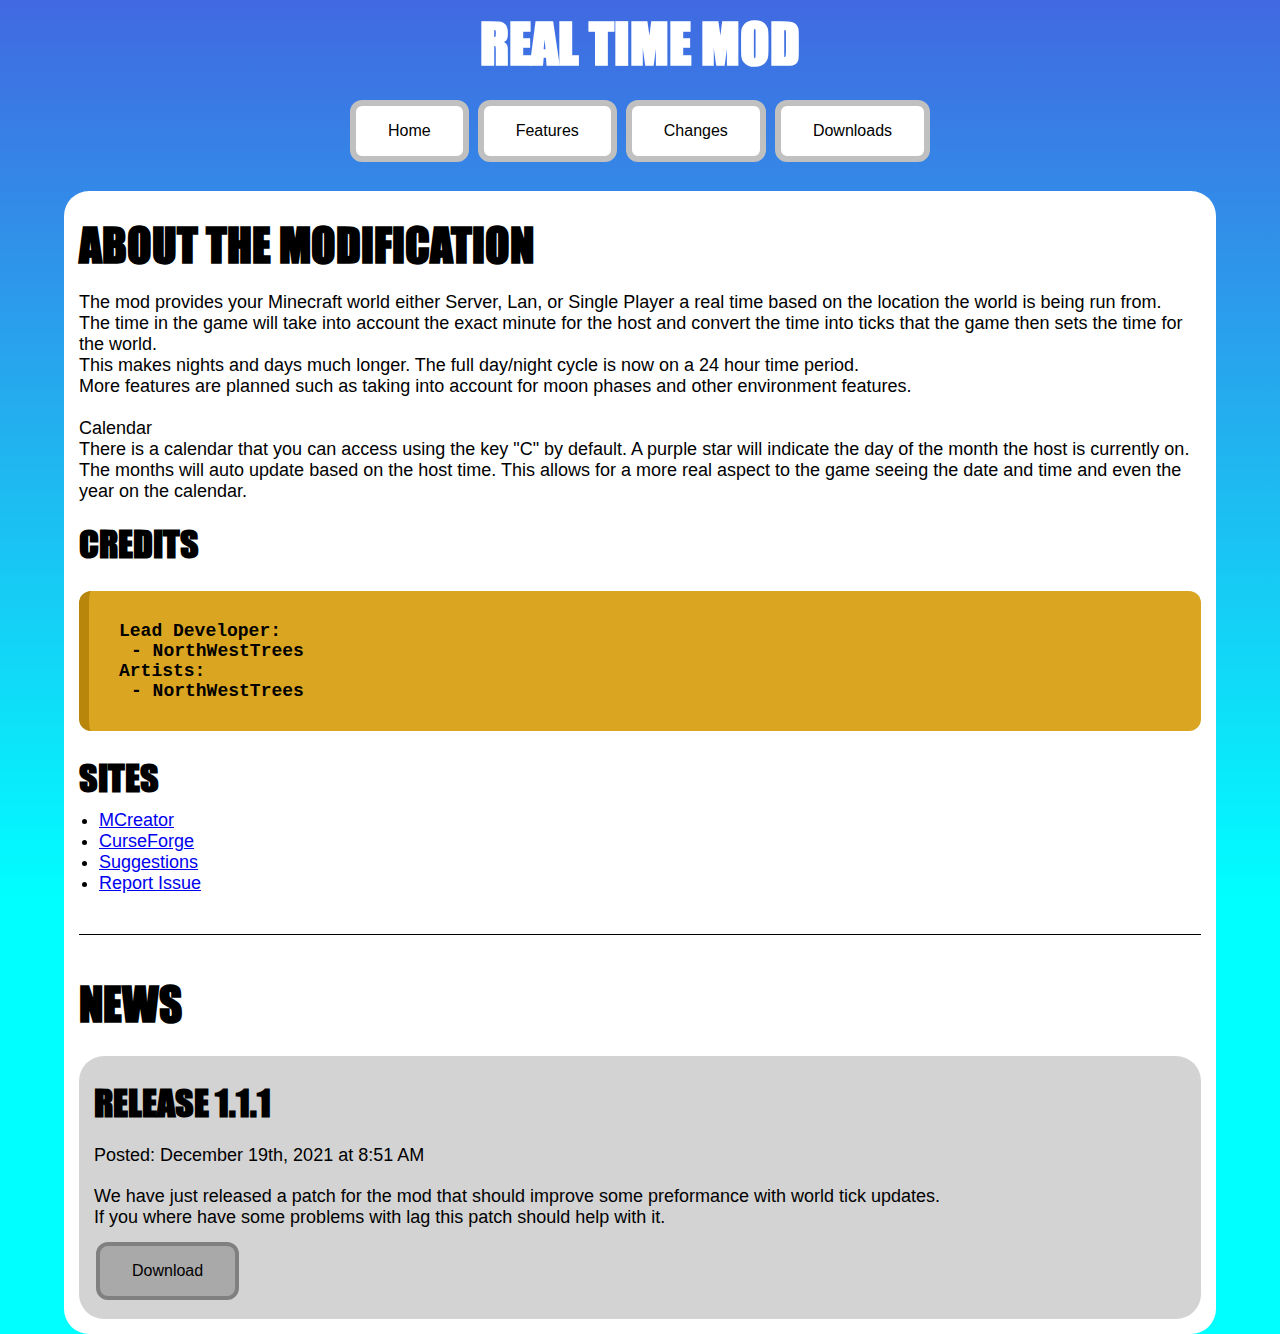
<file: index.html>
<!DOCTYPE html>
<html>
<head><link rel="stylesheet" href="styles/styles.css"></head>
<body>
<!-- Header -->
<h1 class="align-center">REAL TIME MOD</h1>
<p class="align-center">
  <a href="index.html"><button class="button button-style">Home</button></a>
  <a href="features.html"><button class="button button-style">Features</button></a>
  <a href="changes.html"><button class="button button-style">Changes</button></a>
  <a href="downloads.html"><button class="button button-style">Downloads</button></a>
</p>

<!-- Main -->
<div class="box">
<h2>ABOUT THE MODIFICATION</h2>

<p>
The mod provides your Minecraft world either Server, Lan, or Single Player a real time based on the location the world is being run from.<br>
The time in the game will take into account the exact minute for the host and convert the time into ticks that the game then sets the time for the world.<br>
This makes nights and days much longer. The full day/night cycle is now on a 24 hour time period.<br>
More features are planned such as taking into account for moon phases and other environment features.<br>
<br>
Calendar<br>
There is a calendar that you can access using the key "C" by default. A purple star will indicate the day of the month the host is currently on.<br>
The months will auto update based on the host time. This allows for a more real aspect to the game seeing the date and time and even the year on the calendar.
</p>

<h3>CREDITS</h3>
<p class="comment">
Lead Developer: <br>
<indent>-</indent> NorthWestTrees<br>
Artists: <br>
<indent>-</indent> NorthWestTrees
</p>

<h3>SITES</h3>
<ul>
  <li><a href="https://mcreator.net/modification/82144/real-time-mod">MCreator</a></li>
  <li><a href="https://www.curseforge.com/minecraft/mc-mods/real-time-mod">CurseForge</a></li>
  <li><a href="https://github.com/real-time-mod/real-time-mod/discussions/categories/ideas">Suggestions</a></li>
  <li><a href="https://github.com/real-time-mod/real-time-mod/issues/new/choose">Report Issue</a></li>
</ul>

<p><div class="innerline-light"></div></p>
<h2>NEWS</h2>

<div class="box2">
<h3>RELEASE 1.1.1</h3>
<p>Posted: December 19th, 2021 at 8:51 AM</p>
<p>
We have just released a patch for the mod that should improve some preformance with world tick updates.<br>
If you where have some problems with lag this patch should help with it.
</p>
<a href="downloads.html"><button class="button button-style">Download</button></a>
</div>

</div>
</body>
</html>
</file>
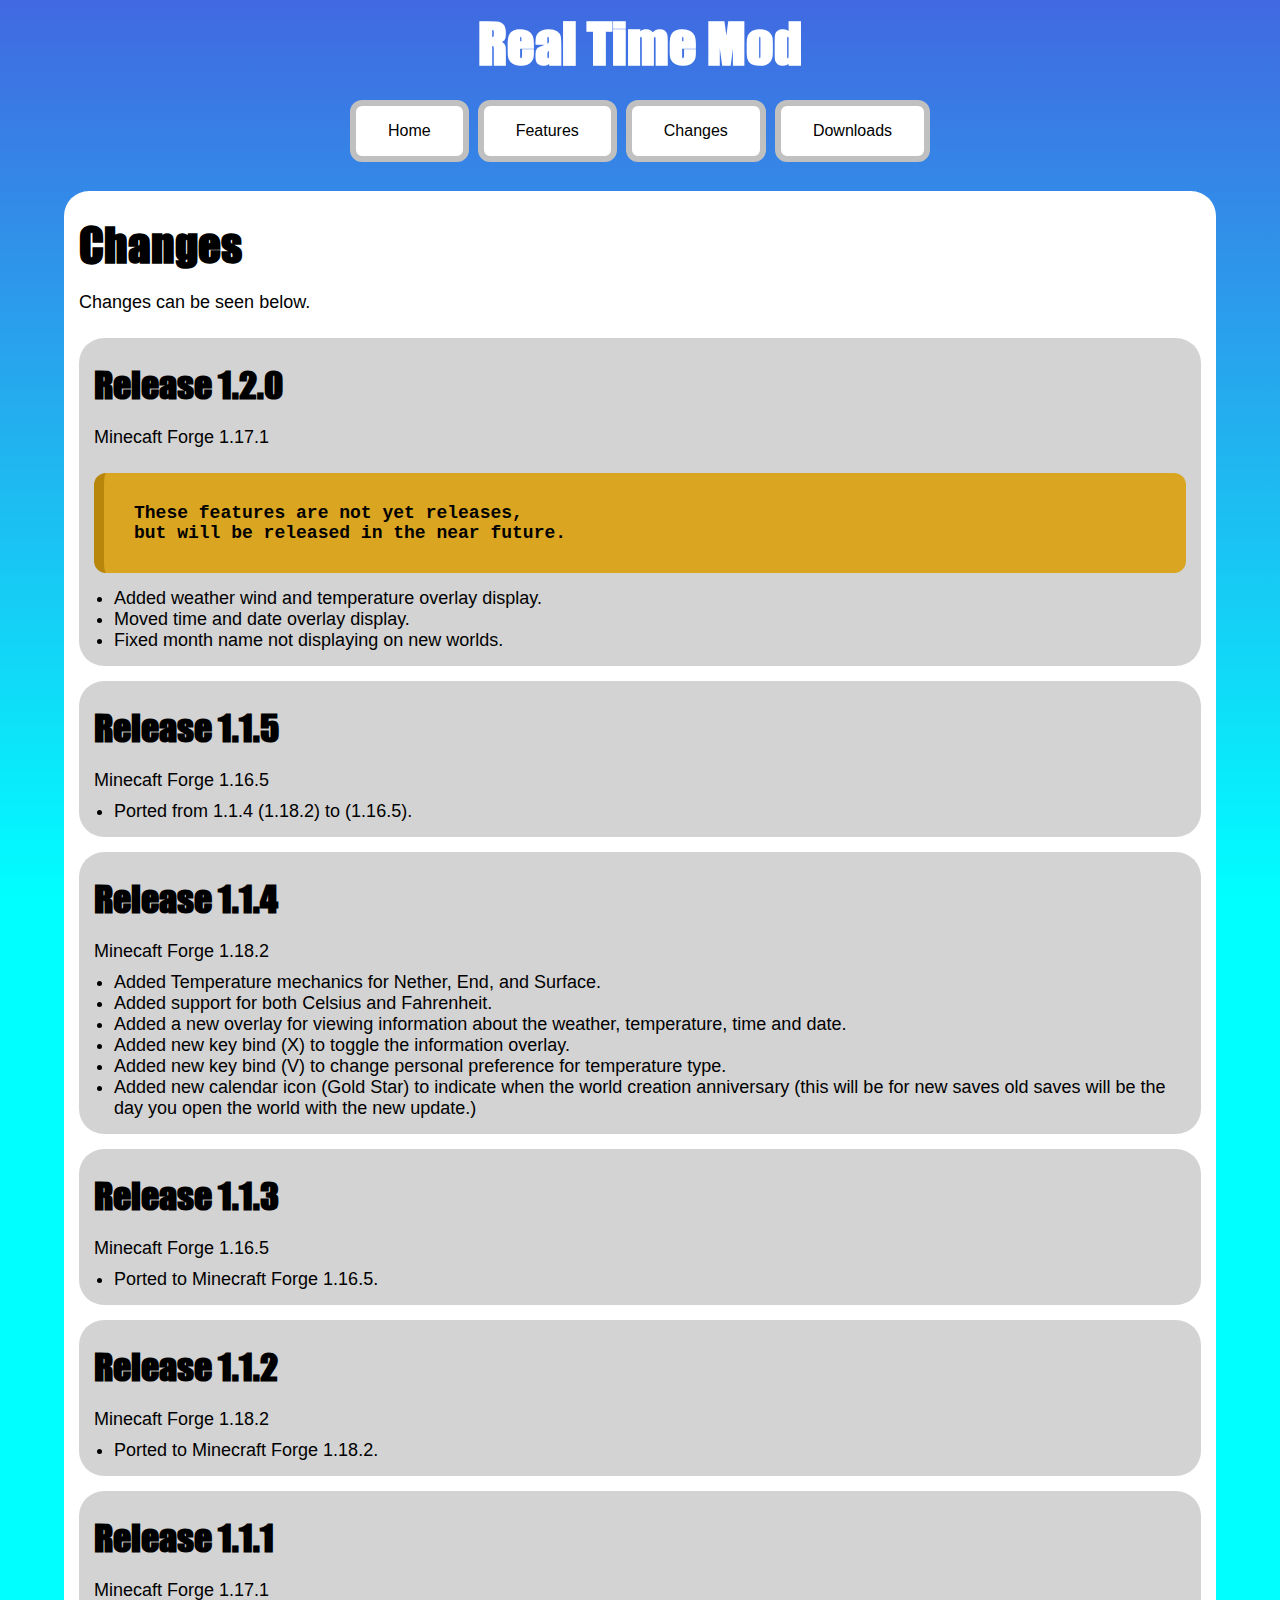
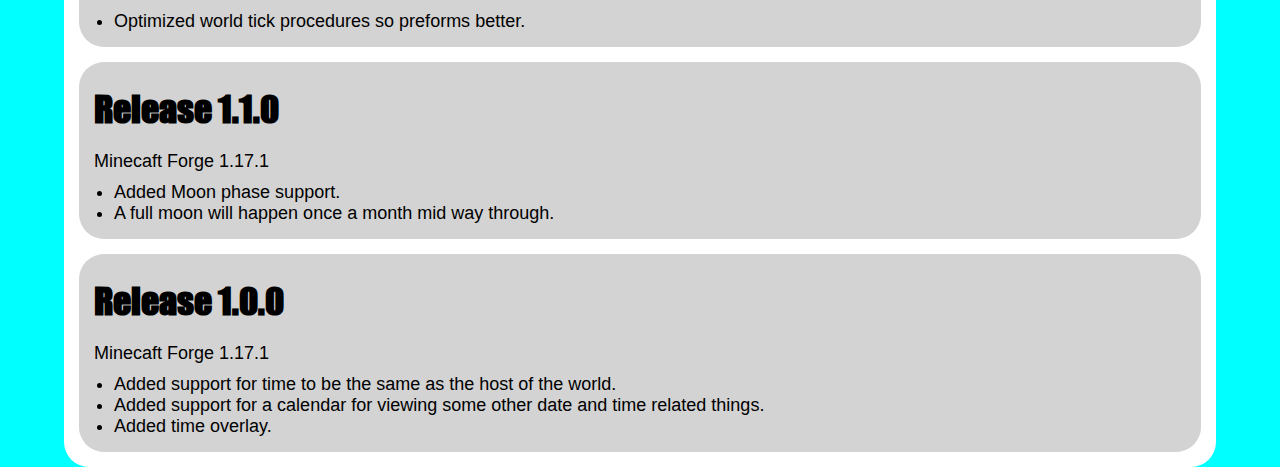
<file: changes.html>
<!DOCTYPE html>
<html>
<head><link rel="stylesheet" href="styles/styles.css"></head>
<body>
<!-- Header -->
<h1 class="align-center">Real Time Mod</h1>
<p class="align-center">
  <a href="index.html"><button class="button button-style">Home</button></a>
  <a href="features.html"><button class="button button-style">Features</button></a>
  <a href="changes.html"><button class="button button-style">Changes</button></a>
  <a href="downloads.html"><button class="button button-style">Downloads</button></a>
</p>

<!-- Main -->
<div class="box">
<h2>Changes</h2>
<p>Changes can be seen below.</p>

<div class="box2">
<h3>Release 1.2.0</h3>
<p>Minecaft Forge 1.17.1</p>
<p class="comment">These features are not yet releases,<br>but will be released in the near future.</p>
<ul>
  <li>Added weather wind and temperature overlay display.</li>
  <li>Moved time and date overlay display.</li>
  <li>Fixed month name not displaying on new worlds.</li>
</ul>
</div>

<div class="box2">
<h3>Release 1.1.5</h3>
<p>Minecaft Forge 1.16.5</p>
<ul>
  <li>Ported from 1.1.4 (1.18.2) to (1.16.5).</li>
</ul>
</div>
  
<div class="box2">
<h3>Release 1.1.4</h3>
<p>Minecaft Forge 1.18.2</p>
<ul>
  <li>Added Temperature mechanics for Nether, End, and Surface.</li>
  <li>Added support for both Celsius and Fahrenheit.</li>
  <li>Added a new overlay for viewing information about the weather, temperature, time and date.</li>
  <li>Added new key bind (X) to toggle the information overlay.</li>
  <li>Added new key bind (V) to change personal preference for temperature type.</li>
  <li>Added new calendar icon (Gold Star) to indicate when the world creation anniversary (this will be for new saves old saves will be the day you open the world with the new update.)</li>
</ul>
</div>
  
<div class="box2">
<h3>Release 1.1.3</h3>
<p>Minecaft Forge 1.16.5</p>
<ul>
  <li>Ported to Minecraft Forge 1.16.5.</li>
</ul>
</div>
  
<div class="box2">
<h3>Release 1.1.2</h3>
<p>Minecaft Forge 1.18.2</p>
<ul>
  <li>Ported to Minecraft Forge 1.18.2.</li>
</ul>
</div>
  
<div class="box2">
<h3>Release 1.1.1</h3>
<p>Minecaft Forge 1.17.1</p>
<ul>
  <li>Optimized world tick procedures so preforms better.</li>
</ul>
</div>

<div class="box2">
<h3>Release 1.1.0</h3>
<p>Minecaft Forge 1.17.1</p>
<ul>
  <li>Added Moon phase support.</li>
  <li>A full moon will happen once a month mid way through.</li>
</ul>
</div>

<div class="box2">
<h3>Release 1.0.0</h3>
<p>Minecaft Forge 1.17.1</p>
<ul>
  <li>Added support for time to be the same as the host of the world.</li>
  <li>Added support for a calendar for viewing some other date and time related things.</li>
  <li>Added time overlay.</li>
</ul>
</div>

</div>
</body>
</html>
</file>
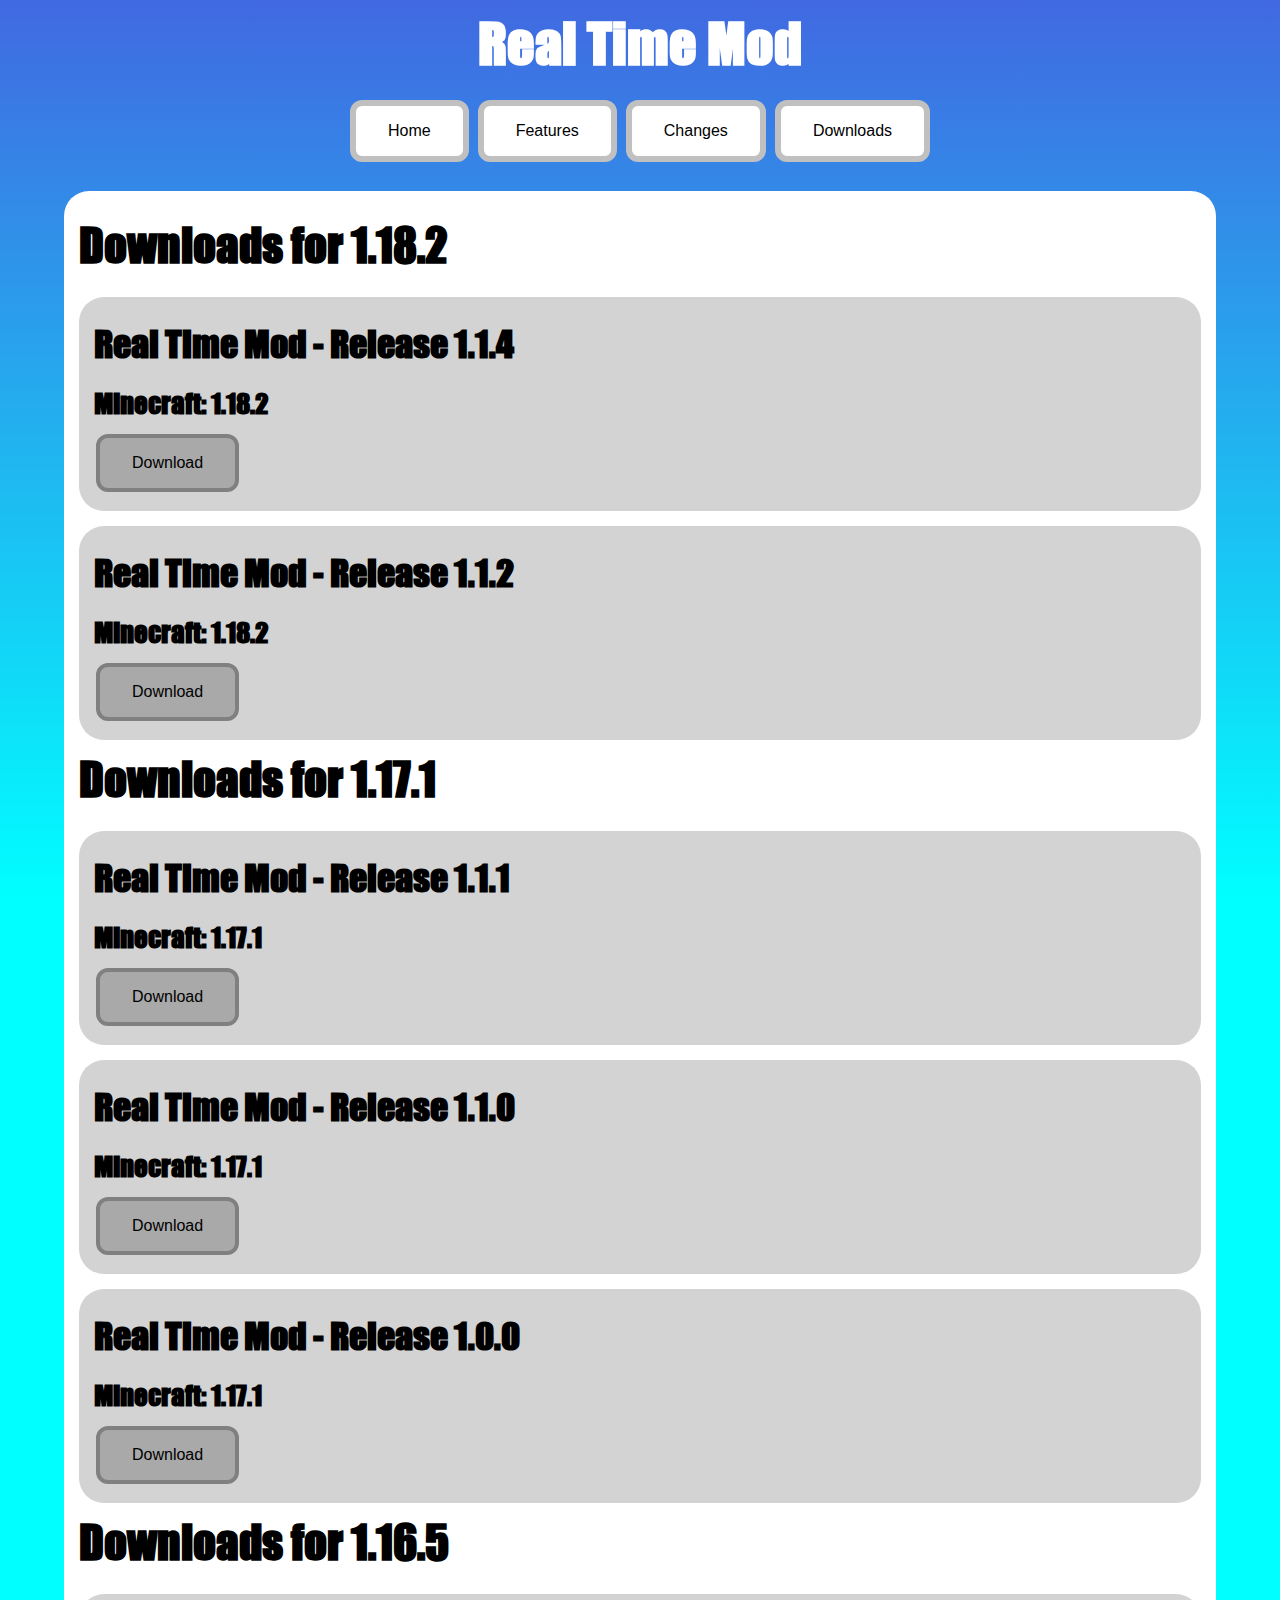
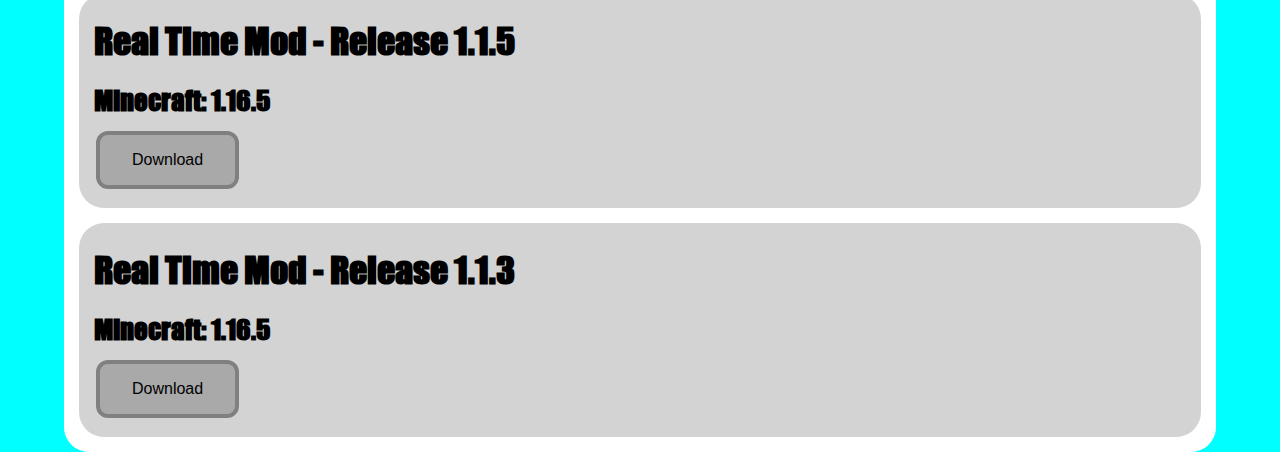
<file: downloads.html>
<!DOCTYPE html>
<html>
<head><link rel="stylesheet" href="styles/styles.css"></head>
<body>
<!-- Header -->
<h1 class="align-center">Real Time Mod</h1>
<p class="align-center">
  <a href="index.html"><button class="button button-style">Home</button></a>
  <a href="features.html"><button class="button button-style">Features</button></a>
  <a href="changes.html"><button class="button button-style">Changes</button></a>
  <a href="downloads.html"><button class="button button-style">Downloads</button></a>
</p>

<!-- Main -->
<div class="box">

<!-- DOWNLOADS FOR 1.18.2 -->
<h2>Downloads for 1.18.2</h2>

<div class="box2">
<h3>Real Time Mod - Release 1.1.4</h3>
<h4>Minecraft: 1.18.2</h4>
<a href="https://github.com/real-time-mod/real-time-mod.github.io/raw/main/downloads/1.0.0/RealTimeMod_1.1.4_for_1.18.2.zip"><button class="button button-style">Download</button></a>
</div>

<div class="box2">
<h3>Real Time Mod - Release 1.1.2</h3>
<h4>Minecraft: 1.18.2</h4>
<a href="https://github.com/real-time-mod/real-time-mod.github.io/raw/main/downloads/1.0.0/RealTimeMod_1.1.2_for_1.18.2.zip"><button class="button button-style">Download</button></a>
</div>

<!-- DOWNLOADS FOR 1.17.1 -->
<h2>Downloads for 1.17.1</h2>

<div class="box2">
<h3>Real Time Mod - Release 1.1.1</h3>
<h4>Minecraft: 1.17.1</h4>
<a href="https://github.com/real-time-mod/real-time-mod.github.io/raw/main/downloads/1.0.0/RealTimeMod_1.1.1_for_1.17.1.zip"><button class="button button-style">Download</button></a>
</div>

<div class="box2">
<h3>Real Time Mod - Release 1.1.0</h3>
<h4>Minecraft: 1.17.1</h4>
<a href="https://github.com/real-time-mod/real-time-mod.github.io/raw/main/downloads/1.0.0/RealTimeMod_1.1.0_for_1.17.1.zip"><button class="button button-style">Download</button></a>
</div>

<div class="box2">
<h3>Real Time Mod - Release 1.0.0</h3>
<h4>Minecraft: 1.17.1</h4>
<a href="https://github.com/real-time-mod/real-time-mod.github.io/raw/main/downloads/1.0.0/RealTimeMod_1.0.0_for_1.17.1.zip"><button class="button button-style">Download</button></a>
</div>

<!-- DOWNLOADS FOR 1.16.5 -->
<h2>Downloads for 1.16.5</h2>

<div class="box2">
<h3>Real Time Mod - Release 1.1.5</h3>
<h4>Minecraft: 1.16.5</h4>
<a href="https://github.com/real-time-mod/real-time-mod.github.io/raw/main/downloads/1.0.0/RealTimeMod_1.1.5_for_1.16.5.zip"><button class="button button-style">Download</button></a>
</div>

<div class="box2">
<h3>Real Time Mod - Release 1.1.3</h3>
<h4>Minecraft: 1.16.5</h4>
<a href="https://github.com/real-time-mod/real-time-mod.github.io/raw/main/downloads/1.0.0/RealTimeMod_1.1.3_for_1.16.5.zip"><button class="button button-style">Download</button></a>
</div>

</div>
</body>
</html>
</file>
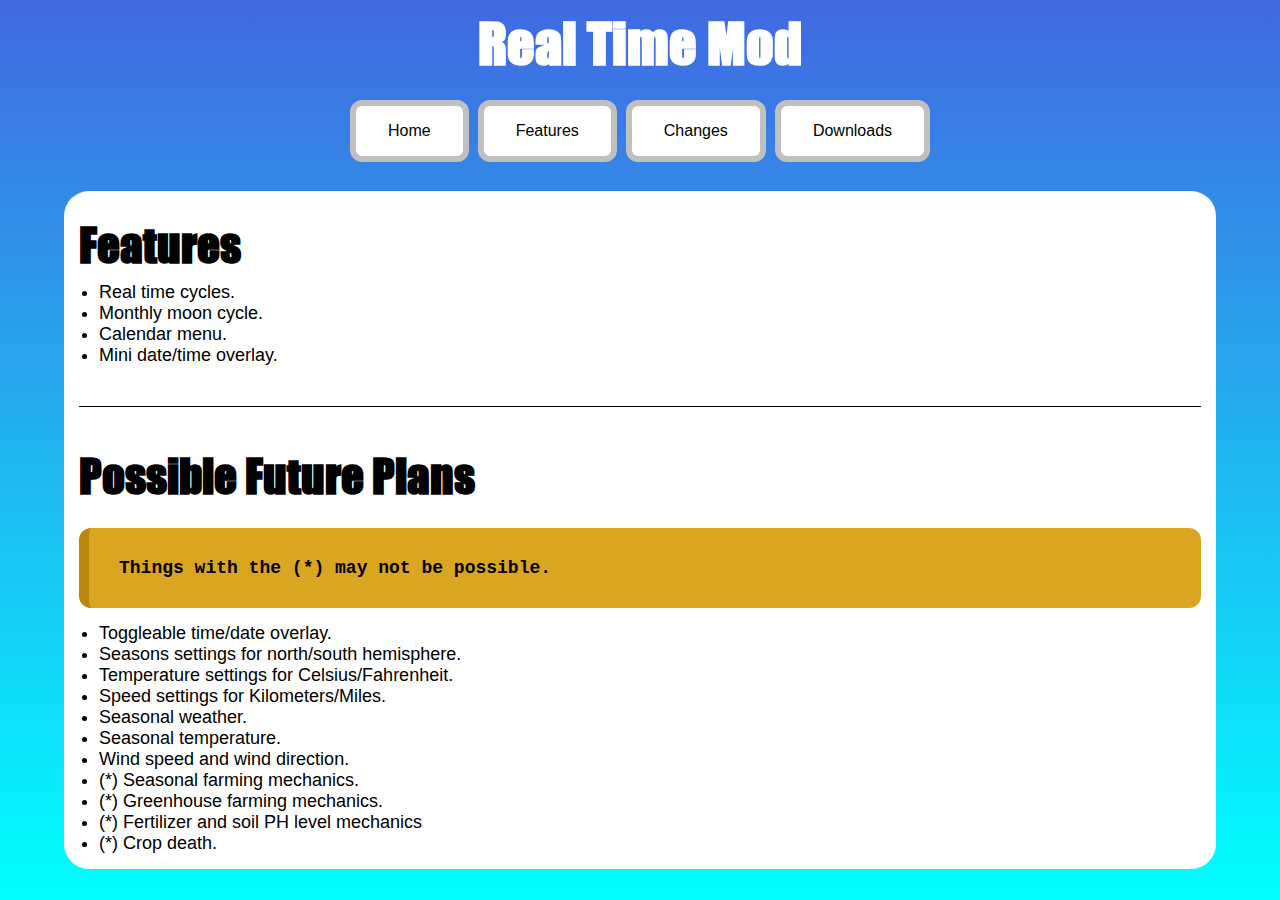
<file: features.html>
<!DOCTYPE html>
<html>
<head><link rel="stylesheet" href="styles/styles.css"></head>
<body>
<!-- Header -->
<h1 class="align-center">Real Time Mod</h1>
<p class="align-center">
  <a href="index.html"><button class="button button-style">Home</button></a>
  <a href="features.html"><button class="button button-style">Features</button></a>
  <a href="changes.html"><button class="button button-style">Changes</button></a>
  <a href="downloads.html"><button class="button button-style">Downloads</button></a>
</p>

<!-- Main -->
<div class="box">
<h2>Features</h2>
<ul>
  <li>Real time cycles.</li>
  <li>Monthly moon cycle.</li>
  <li>Calendar menu.</li>
  <li>Mini date/time overlay.</li>
</ul>

<p><div class="innerline-light"></div></p>
<h2>Possible Future Plans</h2>
<p class="comment">Things with the (*) may not be possible.</p>
<ul>
  <li>Toggleable time/date overlay.</li>
  <li>Seasons settings for north/south hemisphere.</li>
  <li>Temperature settings for Celsius/Fahrenheit.</li>
  <li>Speed settings for Kilometers/Miles.</li>
  <li>Seasonal weather.</li>
  <li>Seasonal temperature.</li>
  <li>Wind speed and wind direction.</li>
  <li>(*) Seasonal farming mechanics.</li>
  <li>(*) Greenhouse farming mechanics.</li>
  <li>(*) Fertilizer and soil PH level mechanics</li>
  <li>(*) Crop death.</li>
</ul>

</div>
</body>
</html>
</file>
<file: styles/styles.css>
/* RESET */
* {
    margin: 0px;
    padding: 0px;
}

/* BACKGROUNDS */
html {
    height:100%;
}
body {
    background-repeat: no-repeat;
    background-color: Aqua;
    background-image: linear-gradient(RoyalBlue, Aqua);
    height: 100%;
    padding: 0% 5%;
}

/* FONT */
@font-face {
  font-family: impact;
  src: url(../font/impact.ttf);
}

h1, h2, h3, h4, h5, h6 {
  font-family: impact, Arial, Helvetica, sans-serif;
}
h1 {
    font-size: 54px;
    padding: 10px 0px;
    color: white;
}
h2 {
    font-size: 45px;
    padding: 10px 0px;
}
h3 {
    font-size: 36px;
    padding: 10px 0px;
}
h4 {
    font-size: 27px;
    padding: 10px 0px;
}
p {
    padding: 10px 0px;
}
h5, p, a, li {
    font-size: 18px;
}

p, a, li {
  font-family: Arial, Helvetica, sans-serif;
}

li {
    margin-left: 20px;
}

.align-center {
  text-align: center;
}

indent {
  margin-left: 12px;
}

.comment {
  padding: 30px 0px 30px 30px;
  border-left: 10px solid DarkGoldenrod;
  background-color: Goldenrod;
  margin: 15px 0px;
  font-weight: bold;
  font-family: "Courier New", "Lucida Console", monospace;
  border-radius: 12px;
}

/* BUTTONS */
.button {
  background-color: #4CAF50;
  border: none;
  color: white;
  padding: 16px 32px;
  text-align: center;
  text-decoration: none;
  display: inline-block;
  font-size: 16px;
  margin: 4px 2px;
  transition-duration: 0.4s;
  cursor: pointer;
}

.button-style {
  background-color: White;
  color: black;
  border-radius: 12px;
  border: 6px solid Silver; 
}

.button-style:hover {
  background-color: Silver;
  color: black;
  border-radius: 12px;
  border: 4px solid Gray; 
}

.box .button-style {
  background-color: RoyalBlue;
  color: white;
  border-radius: 12px;
  border: 4px solid Blue; 
}

.box .button-style:hover {
  background-color: Aqua;
  color: black;
  border-radius: 12px;
  border: 4px solid LightSeaGreen;
}

.box2 .button-style {
  background-color: DarkGray;
  color: black;
  border-radius: 12px;
  border: 4px solid Gray;
}

.box2 .button-style:hover {
  background-color: Gray;
  color: white;
  border-radius: 12px;
  border: 4px solid DimGray;
}

/* LINES */
.innerline {
  width: 100%;
  padding-top: 20px;
  margin-bottom:10px;
  border-bottom: 3px solid black;
}

.innerline-light {
  width: 100%;
  padding-top: 20px;
  margin-bottom: 10px;
  border-bottom: 1px solid black;
}

/* BOX */
.box {
  margin-top: 15px;
  padding: 15px;
  background-color: white;
  border-radius: 25px;
  border: 0px solid white;  
}
.box2 {
  margin-top: 15px;
  padding: 15px;
  background-color: LightGray;
  border-radius: 25px;
  border: 0px solid LightGray;  
}
</file>
